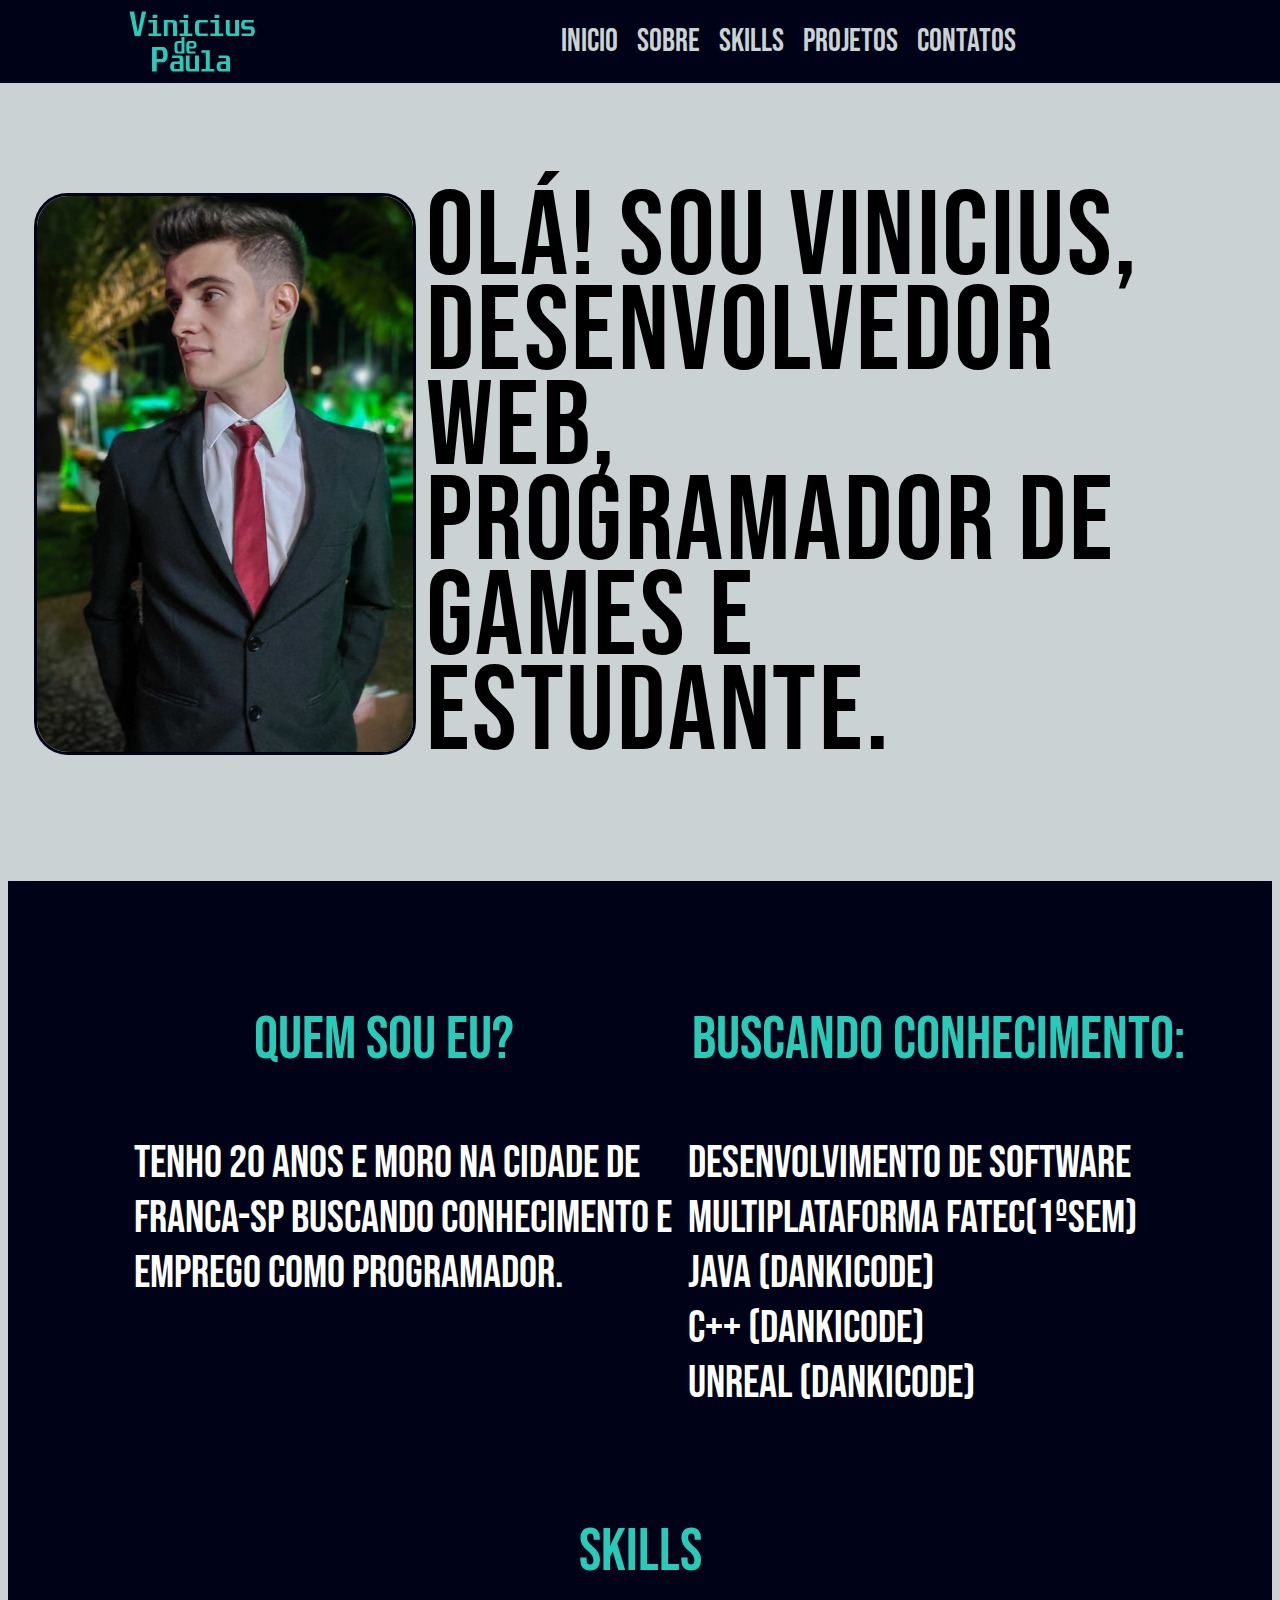
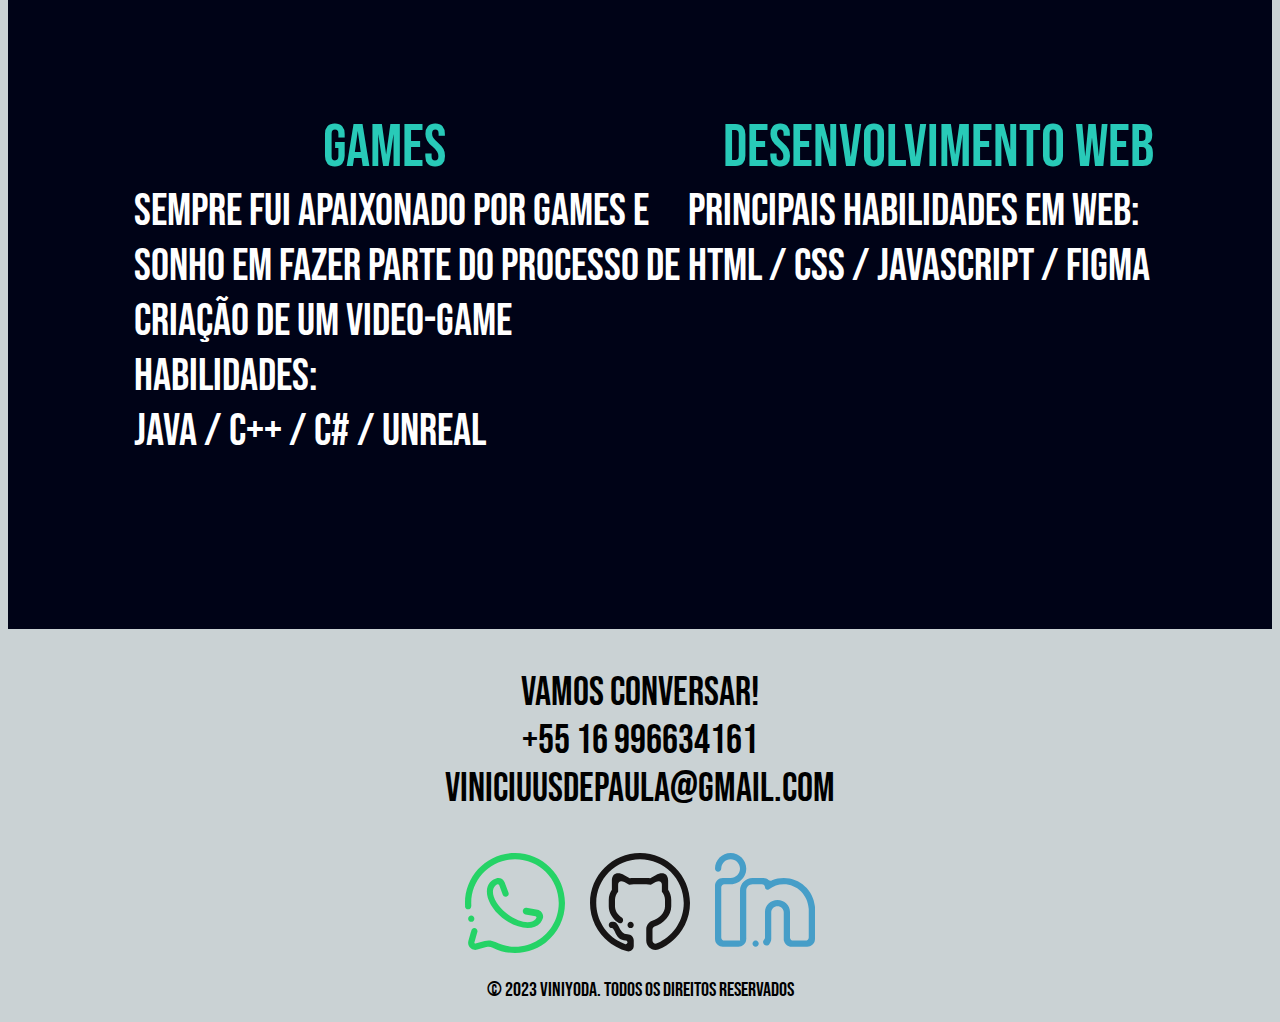
<file: index.html>
<!DOCTYPE html>
<html lang="pt-br">
<head>
    <meta charset="UTF-8">
    <meta name="viewport" content="width=device-width, initial-scale=1.0">
    <title>Landingpage</title>
    <link rel="stylesheet" href="./style.css">
    
    <link rel="preconnect" href="https://fonts.googleapis.com">
    <link rel="preconnect" href="https://fonts.gstatic.com" crossorigin>
    <link href="https://fonts.googleapis.com/css2?family=Bebas+Neue&display=swap" rel="stylesheet">
</head>

<nav>
    <img src="./img/logo-minha 1.svg" class="logo">
    <ul>
        <a href="#inicio" class="navatalho">Inicio</a>
        <a href="#sobre" class="navatalho">Sobre</a>
        <a href="#skills" class="navatalho">Skills</a>
        <a href="./projetos.html" class="navatalho">Projetos</a>
        <a href="#contato" class="navatalho">Contatos</a>
    </ul>
</nav>

<body>
    <div class="mid">
        <div id="inicio">
            <p class="ola" >
                Olá! Sou Vinicius,
                Desenvolvedor Web,
                Programador de Games E
                Estudante.
            </p>
        </div>

        <div>
            <img src="./img/1541d294-9b51-4ad5-be7a-b0534f44f57b 1.png" class="photo">
        </div>
    </div>

    <div class="skisob">
        <div class="distabout" id="sobre">
            <div>
                <p class="titles">
                    Quem sou eu?
                </p>

                <p class="aboutcont">
                    Tenho 20 anos e moro na cidade de Franca-SP buscando conhecimento e emprego como Programador.
                </p>
            </div>

            <div>
                <p class="titles">
                    Buscando Conhecimento:
                </p>

                <p class="aboutcont">
                    Desenvolvimento de Software Multiplataforma FATEC(1ºSem)
                    <br>Java (DankiCode)
                    <br>C++ (DankiCode) 
                    <br>Unreal (DankiCode)
                </p>
            </div>
        </div>

        <div id="skills">
            <p class="titleskills">
                SKILLS
            </p>
            <div class="distabout">
                <div>
                    <div class="titles">
                        GAMES
                    </div>
                    <div class="aboutcont">
                        Sempre fui apaixonado por games e sonho em fazer parte do processo de criação de um video-game
                        <br>Habilidades:
                        <br>Java / C++ / C# / Unreal
                    </div>
                </div>

                <div>
                    <div class="titles">
                        DESENVOLVIMENTO WEB
                    </div>
                    <div class="aboutcont">
                        Principais Habilidades em Web:
                        <br> HTML / CSS / JavaScript / Figma
                    </div>
                </div>
            </div>
        </div>
    </div>
</body>

<footer id="contato">
    <p class="conctact">
        Vamos conversar!
        <br>+55 16 996634161
        <br>viniciuusdepaula@gmail.com
    </p>

    <div class="divcontaimg">
        <a href="https://api.whatsapp.com/send?phone=5516996634161"><img src="./img/reshot-icon-whatsapp-UANBKF398R.svg" class="contaimg"></a>
        <a href="https://github.com/Viniyoda"><img src="./img/reshot-icon-github-NY46M9DGFU.svg" class="contaimg"></a>
        <a href="https://www.linkedin.com/in/vinicius-de-paula-791466290/"><img src="./img/reshot-icon-linkedin-G7YJ8FXBKT.svg" class="contaimg"></a>
    </div>

    <p class="direitos">
        © 2023 viniyoda. Todos os direitos reservados
    </p>
</footer>

</html>
</file>
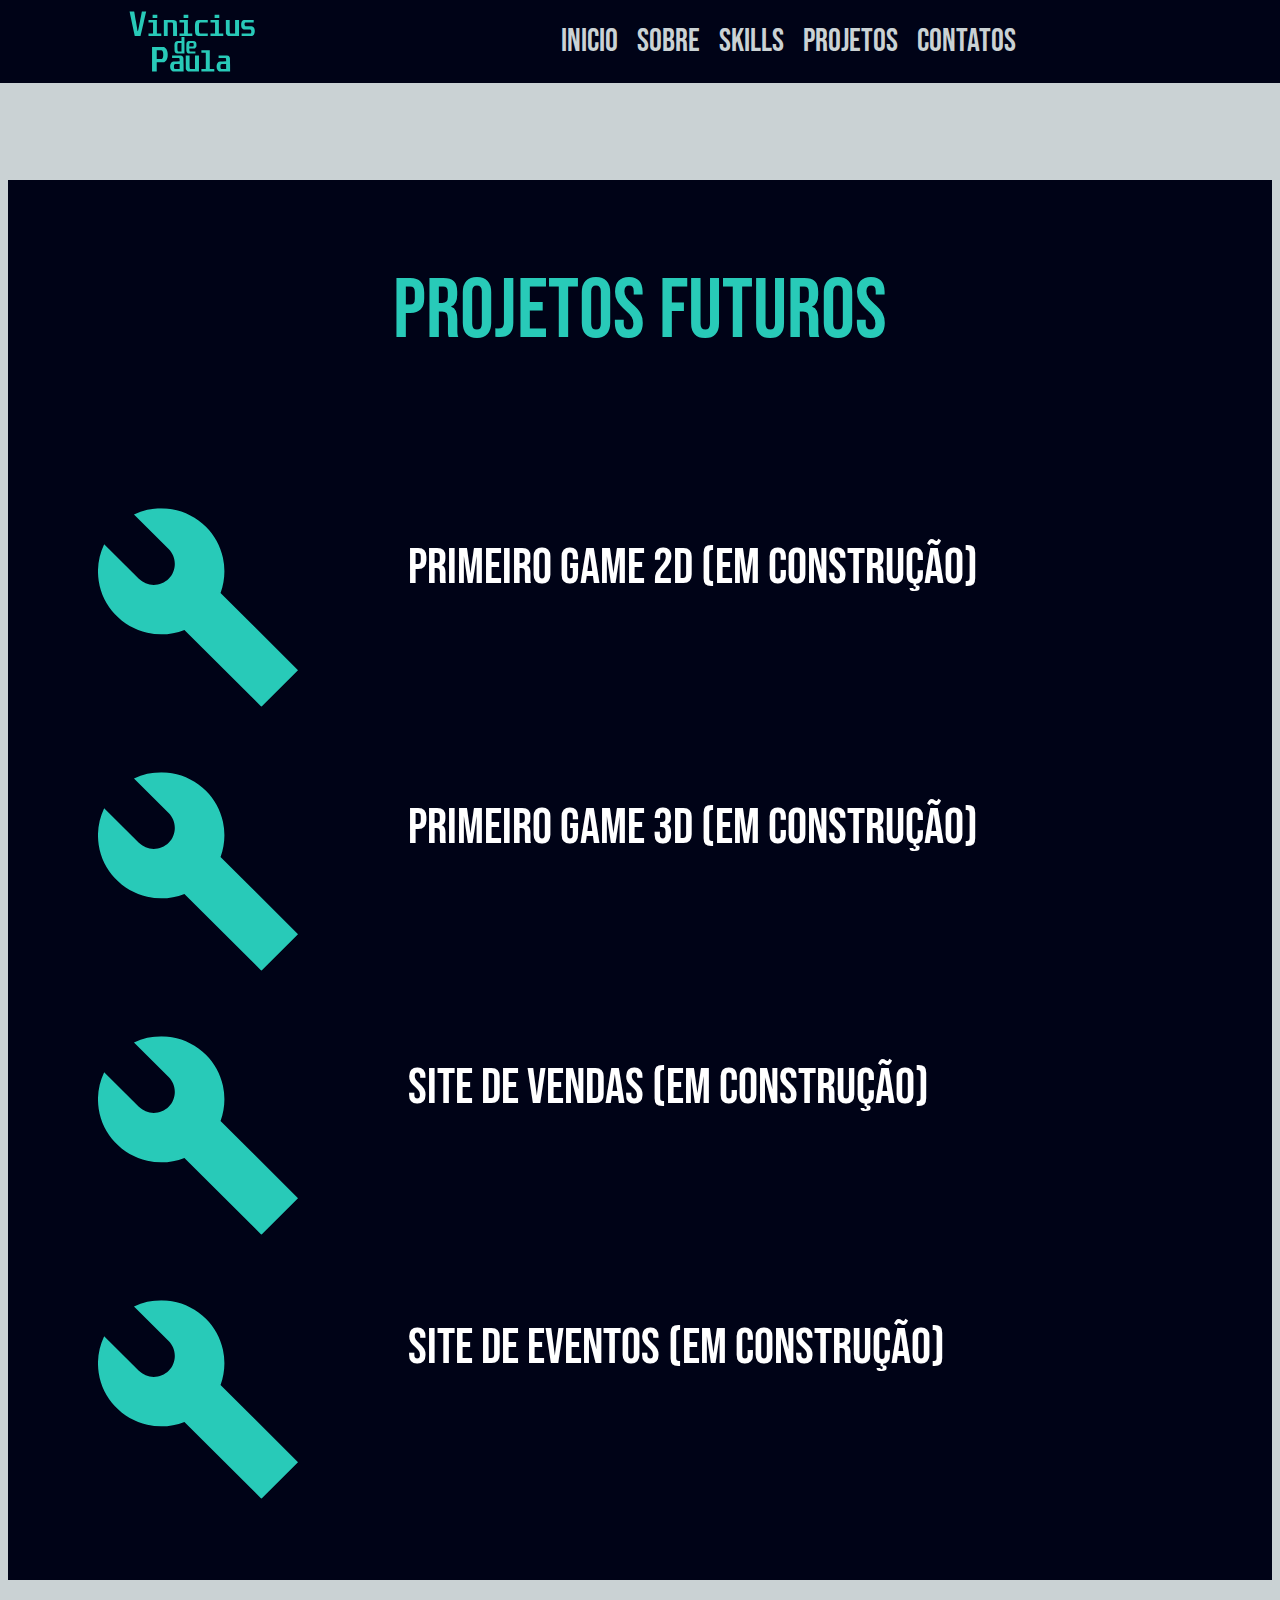
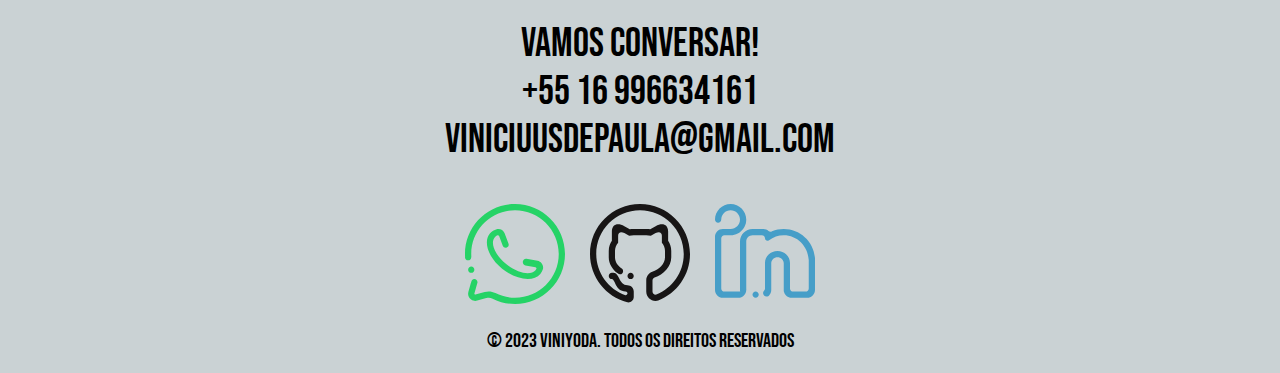
<file: projetos.html>
<!DOCTYPE html>
<html lang="pt-br">
<head>
    <meta charset="UTF-8">
    <meta name="viewport" content="width=device-width, initial-scale=1.0">
    <title>Projetos</title>
    <link rel="stylesheet" href="./style.css">
    
    <link rel="preconnect" href="https://fonts.googleapis.com">
    <link rel="preconnect" href="https://fonts.gstatic.com" crossorigin>
    <link href="https://fonts.googleapis.com/css2?family=Bebas+Neue&display=swap" rel="stylesheet">
</head>

<nav>
    <img src="./img/logo-minha 1.svg" class="logo">
    <ul>
        <a href="./index.html" class="navatalho">Inicio</a>
        <a href="./index.html" class="navatalho">Sobre</a>
        <a href="./index.html" class="navatalho">Skills</a>
        <a href="#projetos" class="navatalho">Projetos</a>
        <a href="#contato" class="navatalho">Contatos</a>
    </ul>
</nav>

<body>
    <div class="projetos">
        <p class="futproje"  id="projetos">
            PROJETOS FUTUROS
        </p>

        <div class="tools">
            <img src="./img/reshot-icon-tool-U7L6BXMTRG-86584 1.svg" class="toolsimg">
            <img src="./img/reshot-icon-tool-U7L6BXMTRG-86584 1.svg" class="toolsimg">
            <img src="./img/reshot-icon-tool-U7L6BXMTRG-86584 1.svg" class="toolsimg">
            <img src="./img/reshot-icon-tool-U7L6BXMTRG-86584 1.svg" class="toolsimg">
        </div>
            <p class="aboutproje">
                Primeiro Game 2D
                (Em Construção)
            </p>
            <p class="aboutproje">
                Primeiro Game 3D
                (Em Construção)
            </p>
            <p class="aboutproje">
                Site de Vendas
                (Em Construção)
            </p>
            <p class="aboutproje">
                Site de Eventos
                (Em Construção) 
            </p>
        </div>
    </div>
</body>

<footer id="contato">
    <p class="conctact">
        Vamos conversar!
        <br>+55 16 996634161
        <br>viniciuusdepaula@gmail.com
    </p>

    <div class="divcontaimg">
        <a href="https://api.whatsapp.com/send?phone=5516996634161"><img src="./img/reshot-icon-whatsapp-UANBKF398R.svg" class="contaimg"></a>
        <a href="https://github.com/Viniyoda"><img src="./img/reshot-icon-github-NY46M9DGFU.svg" class="contaimg"></a>
        <a href="https://www.linkedin.com/in/vinicius-de-paula-791466290/"><img src="./img/reshot-icon-linkedin-G7YJ8FXBKT.svg" class="contaimg"></a>
    </div>

    <p class="direitos">
        © 2023 viniyoda. Todos os direitos reservados
    </p>
</footer>

</html>
</file>
<file: style.css>
@import"./componentes/CSS/navbar.css";
@import"./componentes/CSS/end.css";
@import"./componentes/CSS/mid.css";
@import"./componentes/CSS/skisob.css";
@import"./componentes/CSS/projetos.css";

body{
    background-color: #cad2d4;
}
*{
    scroll-behavior: smooth;
    font-family: 'Bebas Neue', sans-serif;
    color: #000;
}
:root {
    --one-color: #28cab8;
    --two-color: #cad2d4;
    --tree-color: #000317;
    --white: #ffffff;
    --black: #000000;
    --distpadding: 5% 10% 0px;
}
</file>
